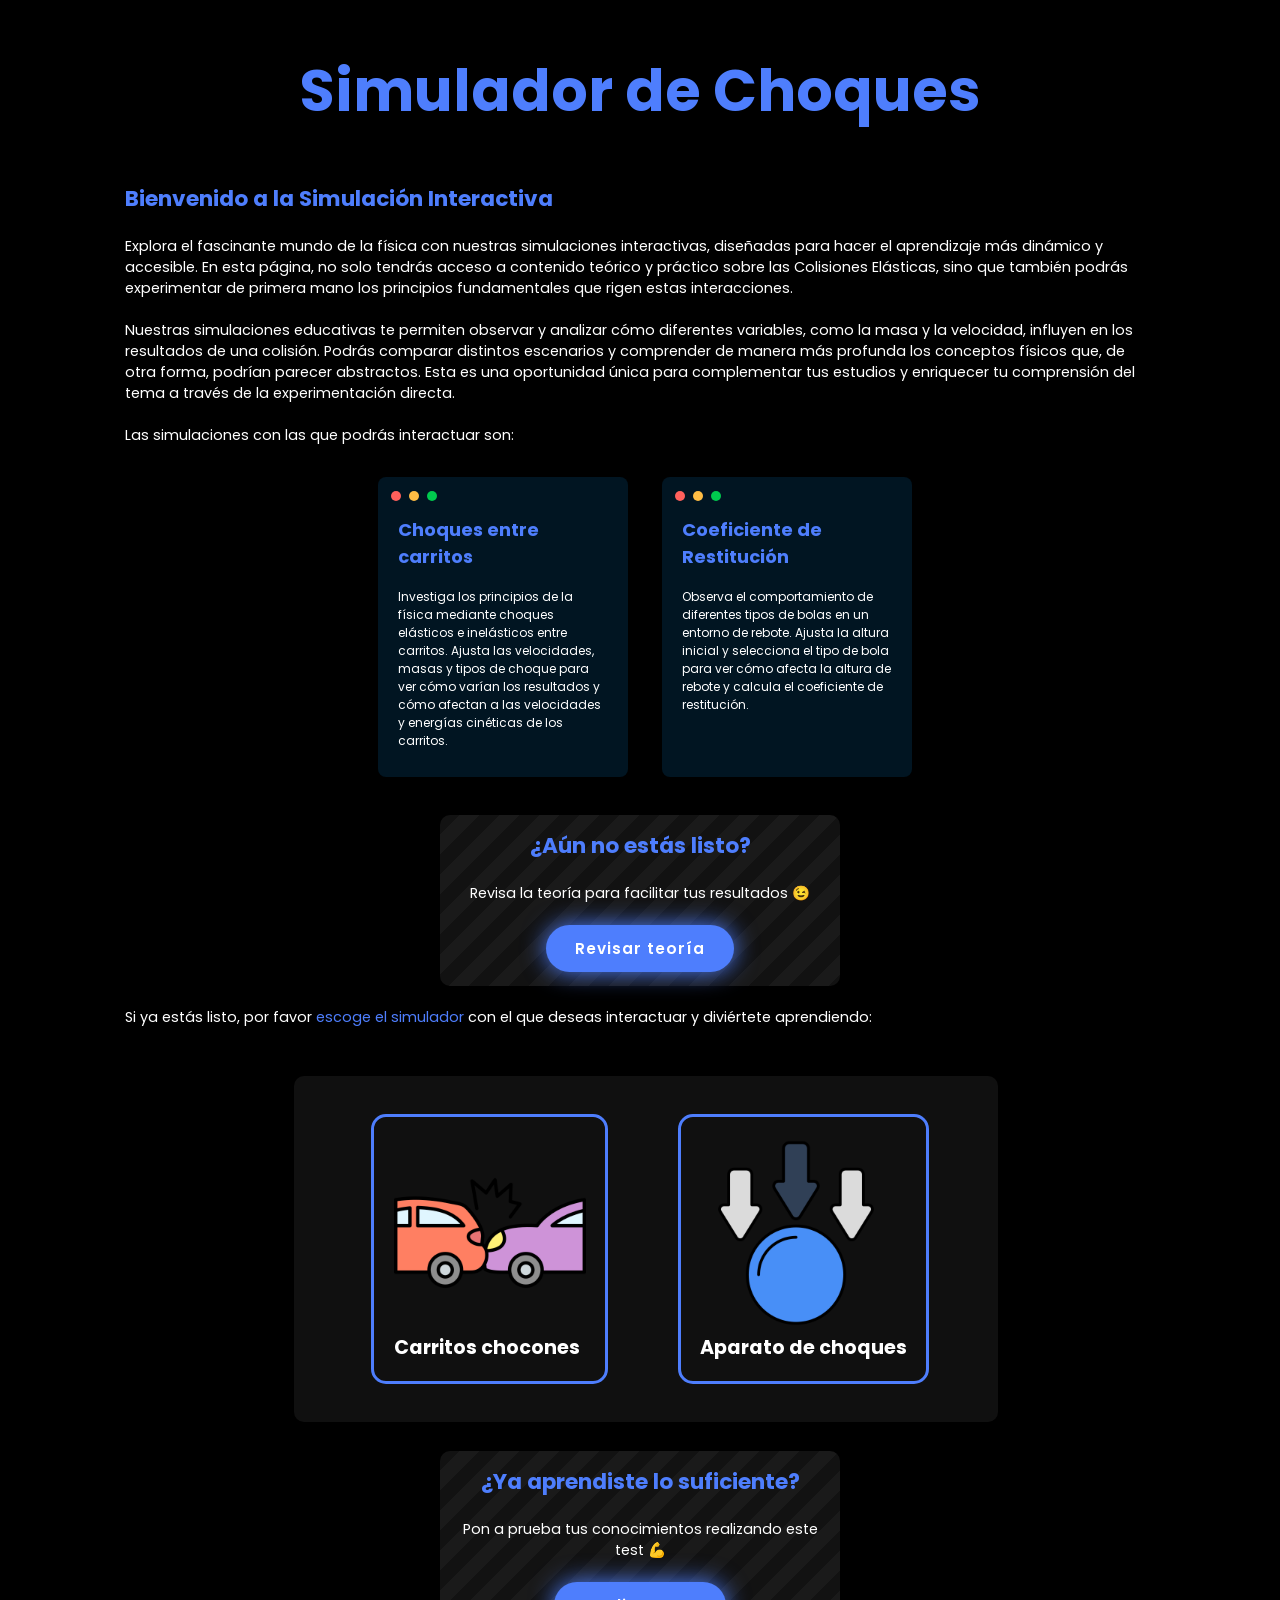
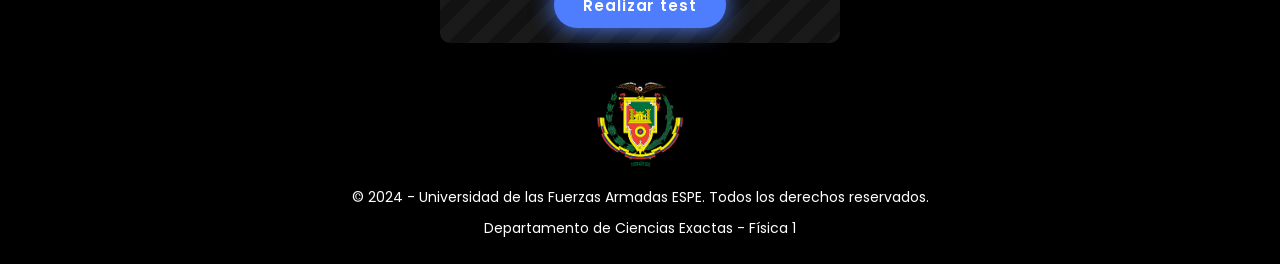
<file: index.html>
<!DOCTYPE html>
<html lang="en">
<head>
    <meta charset="UTF-8">
    <meta name="viewport" content="width=device-width, initial-scale=1.0">
    <meta name="description" content="Simuladores interactivos de física para estudiar colisiones y rebotes. Aprende sobre choques elásticos e inelásticos, coeficiente de restitución y más.">
    <meta name="keywords" content="simuladores de física, colisiones, rebotes, choques elásticos, choques inelásticos, coeficiente de restitución, aprendizaje interactivo">
    <meta name="robots" content="index, follow">
    <meta name="author" content="Universidad de las Fuerzas Armadas ESPE">

    <title>Simulador de choques</title>
    <link rel="stylesheet" type="text/css" href="css/index.css">
    <link rel="icon" href="img/favicon.ico" type="image/x-icon">
</head>
<body>
    <h1 class="heading">Simulador de Choques</h1>
    <div class="contenido-principal">
        <h2>Bienvenido a la Simulación Interactiva</h2>
        <br>
        <p class="contenido-principal-intro">Explora el fascinante mundo de la física con nuestras simulaciones interactivas, diseñadas para hacer el aprendizaje más dinámico y accesible. En esta página, no solo tendrás acceso a contenido teórico y práctico sobre las Colisiones Elásticas, sino que también podrás experimentar de primera mano los principios fundamentales que rigen estas interacciones.</p>
        <br>
        <p>Nuestras simulaciones educativas te permiten observar y analizar cómo diferentes variables, como la masa y la velocidad, influyen en los resultados de una colisión. Podrás comparar distintos escenarios y comprender de manera más profunda los conceptos físicos que, de otra forma, podrían parecer abstractos. Esta es una oportunidad única para complementar tus estudios y enriquecer tu comprensión del tema a través de la experimentación directa.</p>
        <br>
        <p>Las simulaciones con las que podrás interactuar son:</p>
        <br>
        <div class="cartas-intro">
            <div class="card">
                <div class="tools">
                    <div class="circle">
                    <span class="red box"></span>
                    </div>
                    <div class="circle">
                    <span class="yellow box"></span>
                    </div>
                    <div class="circle">
                    <span class="green box"></span>
                    </div>
                </div>
                <div class="card__content">
                    <h2>Choques entre carritos</h2>
                    <br>
                    <p> Investiga los principios de la física mediante choques elásticos e inelásticos entre carritos. Ajusta las velocidades, masas y tipos de choque para ver cómo varían los resultados y cómo afectan a las velocidades y energías cinéticas de los carritos.</p>
                </div>
            </div>
    
            <div class="card">
                <div class="tools">
                    <div class="circle">
                    <span class="red box"></span>
                    </div>
                    <div class="circle">
                    <span class="yellow box"></span>
                    </div>
                    <div class="circle">
                    <span class="green box"></span>
                    </div>
                </div>
                <div class="card__content">
                    <h2>Coeficiente de Restitución</h2>
                    <br>
                    <p>Observa el comportamiento de diferentes tipos de bolas en un entorno de rebote. Ajusta la altura inicial y selecciona el tipo de bola para ver cómo afecta la altura de rebote y calcula el coeficiente de restitución.</p>
                </div>
            </div>
        </div>
        <br>
        <div class="contenido_teoria">
            <h2>¿Aún no estás listo?</h2>
            <br>
            <p>Revisa la teoría para facilitar tus resultados 😉</p>
            <br>
            <a class="btn" href="colisiones/teoria.html">Revisar teoría</a>
        </div>
        <br>
        <p>Si ya estás listo, por favor <span style="color: var(--main-color);">escoge el simulador</span> con el que deseas interactuar y diviértete aprendiendo:</p>
    </div>

    <div class="opciones">
        <div class="opcion2">
            <div class="img2" onclick="window.location.href='choques/elastico-inelastico.html'">
                <img src="img/opcion2.png" alt="Choques elásticos e inelásticos">
                <h3>Carritos chocones</h3>
            </div>
        </div>
        <div class="opcion1">
            <div class="img1" onclick="window.location.href='choques/aparato-choques.html'">
                <img src="img/opcion1.png" alt="Choque elástico - Bola de acero">
                <h3>Aparato de choques</h3>
            </div>
        </div>
    </div>

    <div class="contenido_teoria">
        <h2 style="color: var(--main-color)">¿Ya aprendiste lo suficiente?</h2>
        <br>
        <p>Pon a prueba tus conocimientos realizando este test 💪</p>
        <br>
        <a class="btn" href="colisiones/test.html">Realizar test</a>
    </div>

    <footer>
        <div class="footer-content">
            <img src="img/espe.png" alt="Universidad de las Fuerzas Armadas ESPE" class="footer-logo">
            <p>&copy; 2024 - Universidad de las Fuerzas Armadas ESPE. Todos los derechos reservados.</p>
            <p>Departamento de Ciencias Exactas - Física 1</p>
        </div>
    </footer>
</body>
</html>
</file>
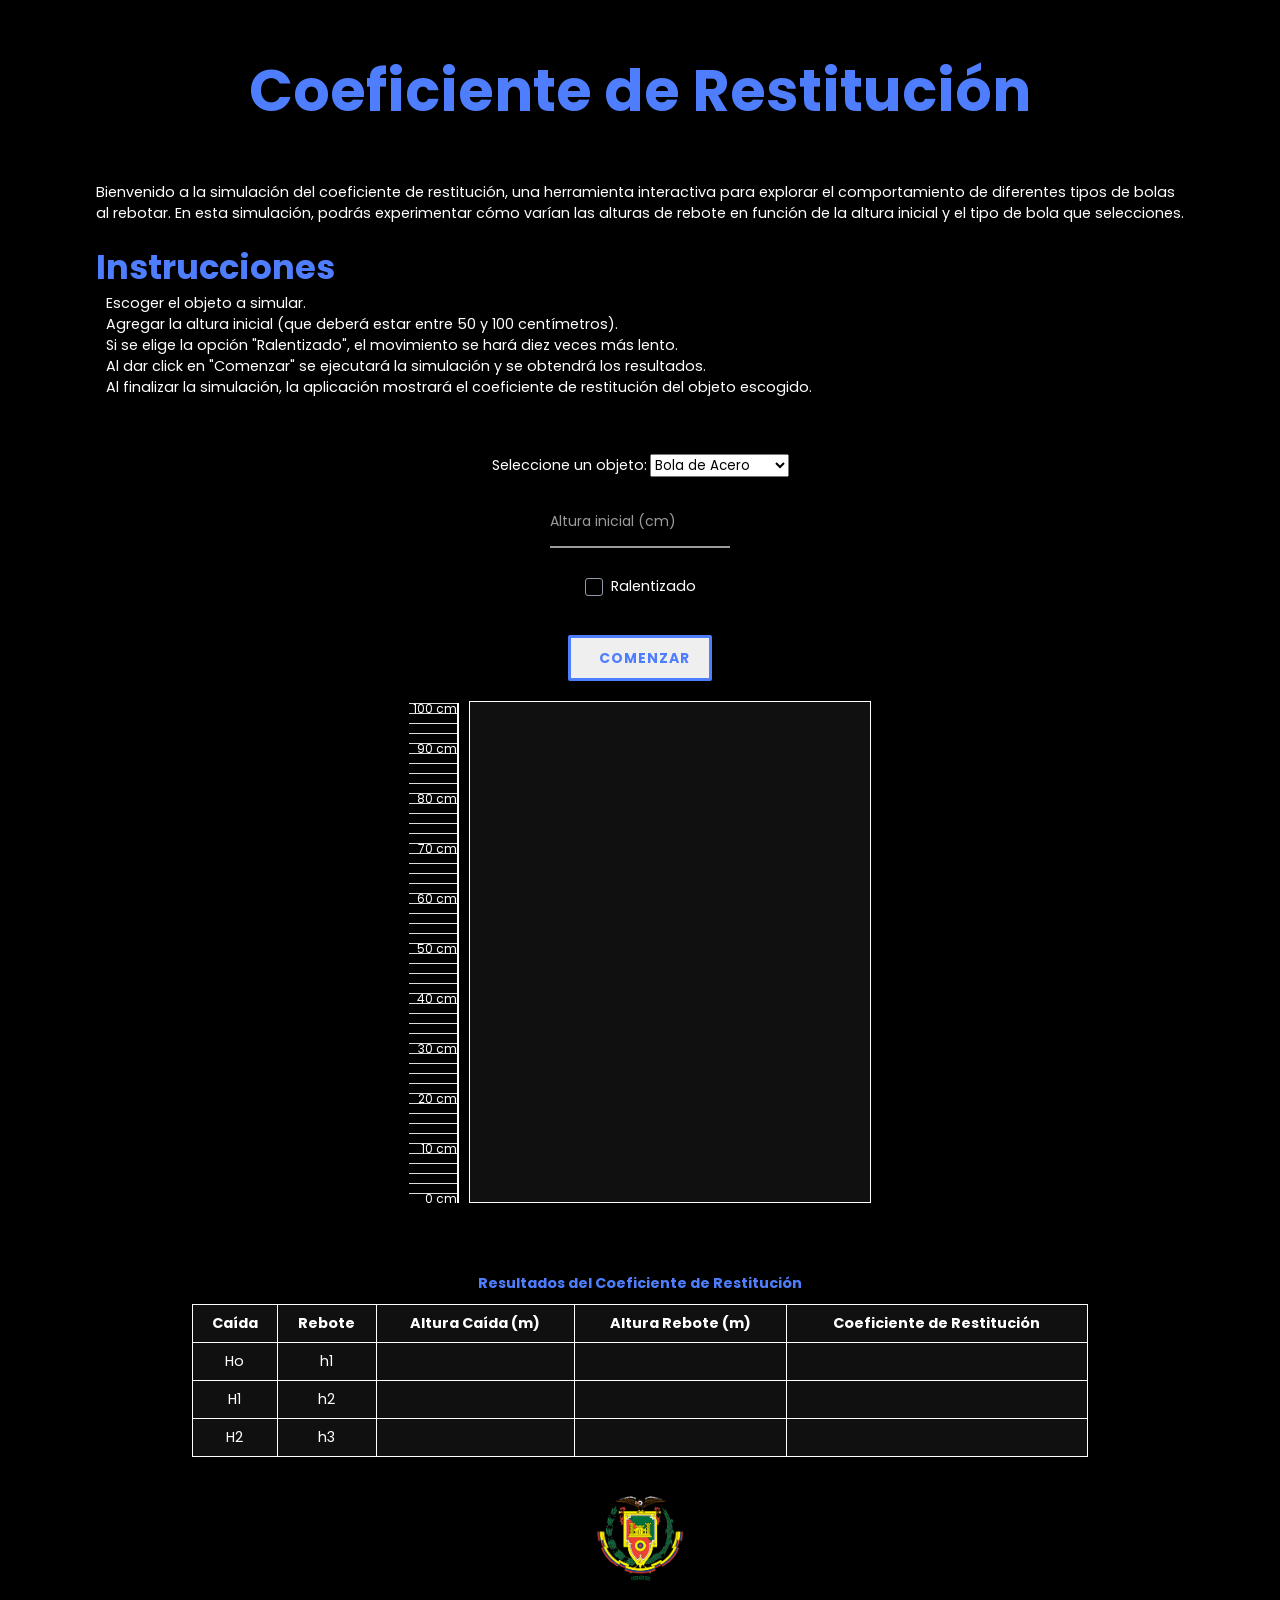
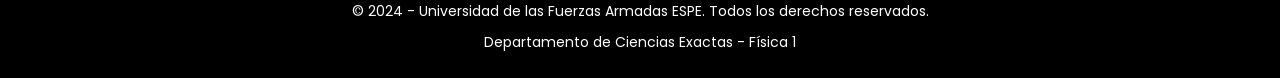
<file: choques/aparato-choques.html>
<!DOCTYPE html>
<html lang="en">
<head>
    <meta charset="UTF-8">
    <meta name="viewport" content="width=device-width, initial-scale=1.0">
    <title>Simulación de Rebote</title>
    <link rel="stylesheet" href="../css/aparato-choques.css">
    <link rel="stylesheet" href="../css/index.css">
    <link rel="icon" href="../img/opcion1.ico" type="image/x-icon">
</head>
<body>
    <div class="div2">
        <h4 class="heading">Coeficiente de Restitución</h4>
        <section class="principal-content">
            <div class="introduccion">
                <p>Bienvenido a la simulación del coeficiente de restitución, una herramienta interactiva para explorar el comportamiento de diferentes tipos de bolas al rebotar. En esta simulación, podrás experimentar cómo varían las alturas de rebote en función de la altura inicial y el tipo de bola que selecciones.</p>
            </div>
            <div class="instrucciones">
                <h3 class="sub-heading">Instrucciones</h3>
                <p><i class="fa-solid fa-circle-right"></i> Escoger el objeto a simular.</p>
                <p><i class="fa-solid fa-circle-right"></i> Agregar la altura inicial (que deberá estar entre 50 y 100 centímetros).</p>
                <p><i class="fa-solid fa-circle-right"></i> Si se elige la opción "Ralentizado", el movimiento se hará diez veces más lento.</p>
                <p><i class="fa-solid fa-circle-right"></i> Al dar click en "Comenzar" se ejecutará la simulación y se obtendrá los resultados.</p>
                <p><i class="fa-solid fa-circle-right"></i> Al finalizar la simulación, la aplicación mostrará el coeficiente de restitución del objeto escogido.</p>
            </div>
        </section>

        <br><br><br><br>
        <form id="inputForm">
            <label for="material" style="font-size: 1.5rem;">Seleccione un objeto:</label>
            <select id="material">
                <option value="steel">Bola de Acero</option>
                <option value="tennis">Pelota de Tenis</option>
                <option value="rubber">Bola de Goma</option>
                <option value="golf">Pelota de Golf</option>
                <option value="espuma">Pelota antiestrés</option>
            </select>
            <br><br>

            <div class="form__group field">
                <input type="number" id="height" class="form__field" placeholder="Altura inicial (cm)" min="50" max="100" required>
                <label for="height" class="form__label">Altura inicial (cm)</label>
            </div>
            <br><br>

            <div class="checkbox-wrapper-46">
                <input type="checkbox" id="cbx-46" class="inp-cbx" />
                <label for="cbx-46" class="cbx"
                  ><span>
                    <svg viewBox="0 0 12 10" height="10px" width="12px">
                      <polyline points="1.5 6 4.5 9 10.5 1"></polyline></svg></span
                  ><span style="font-size: 1.5rem;">Ralentizado</span>
                </label>
            </div>

            <br><br>
            <div class="botones">
                <div class="buttons">
                    <button type="button" onclick="startSimulation()">Comenzar</button>
                </div>
            </div>
        </form>
    </div>

    <br><br><br><br>
    <div class="container">
        <div class="ruler">
            <div class="mark">100 cm</div>
            <div class="mark">90 cm</div>
            <div class="mark">80 cm</div>
            <div class="mark">70 cm</div>
            <div class="mark">60 cm</div>
            <div class="mark">50 cm</div>
            <div class="mark">40 cm</div>
            <div class="mark">30 cm</div>
            <div class="mark">20 cm</div>
            <div class="mark">10 cm</div>
            <div class="mark">0 cm</div>
        </div>
        <canvas id="canvas" width="400" height="500"></canvas>
    </div>

    <br><br><br><br><br>
    <h2 style="color: var(--main-color);">Resultados del Coeficiente de Restitución</h2>
    <table>
        <thead>
            <tr>
                <th>Caída</th>
                <th>Rebote</th>
                <th>Altura Caída (m)</th>
                <th>Altura Rebote (m)</th>
                <th>Coeficiente de Restitución</th>
            </tr>
        </thead>
        <tbody id="resultsTable">
            <tr>
                <td>Ho</td>
                <td>h1</td>
                <td id="Ho"></td>
                <td id="h1"></td>
                <td id="e1"></td>
            </tr>
            <tr>
                <td>H1</td>
                <td>h2</td>
                <td id="H1"></td>
                <td id="h2"></td>
                <td id="e2"></td>
            </tr>
            <tr>
                <td>H2</td>
                <td>h3</td>
                <td id="H2"></td>
                <td id="h3"></td>
                <td id="e3"></td>
            </tr>
        </tbody>
    </table>

    <footer>
        <div class="footer-content">
            <img src="../img/espe.png" alt="Universidad de las Fuerzas Armadas ESPE" class="footer-logo">
            <p>&copy; 2024 - Universidad de las Fuerzas Armadas ESPE. Todos los derechos reservados.</p>
            <p>Departamento de Ciencias Exactas - Física 1</p>
        </div>
    </footer>

    <script src="../js/fo.js"></script>
    <script src="../js/aparato-choques.js"></script>
</body>
</html>
</file>
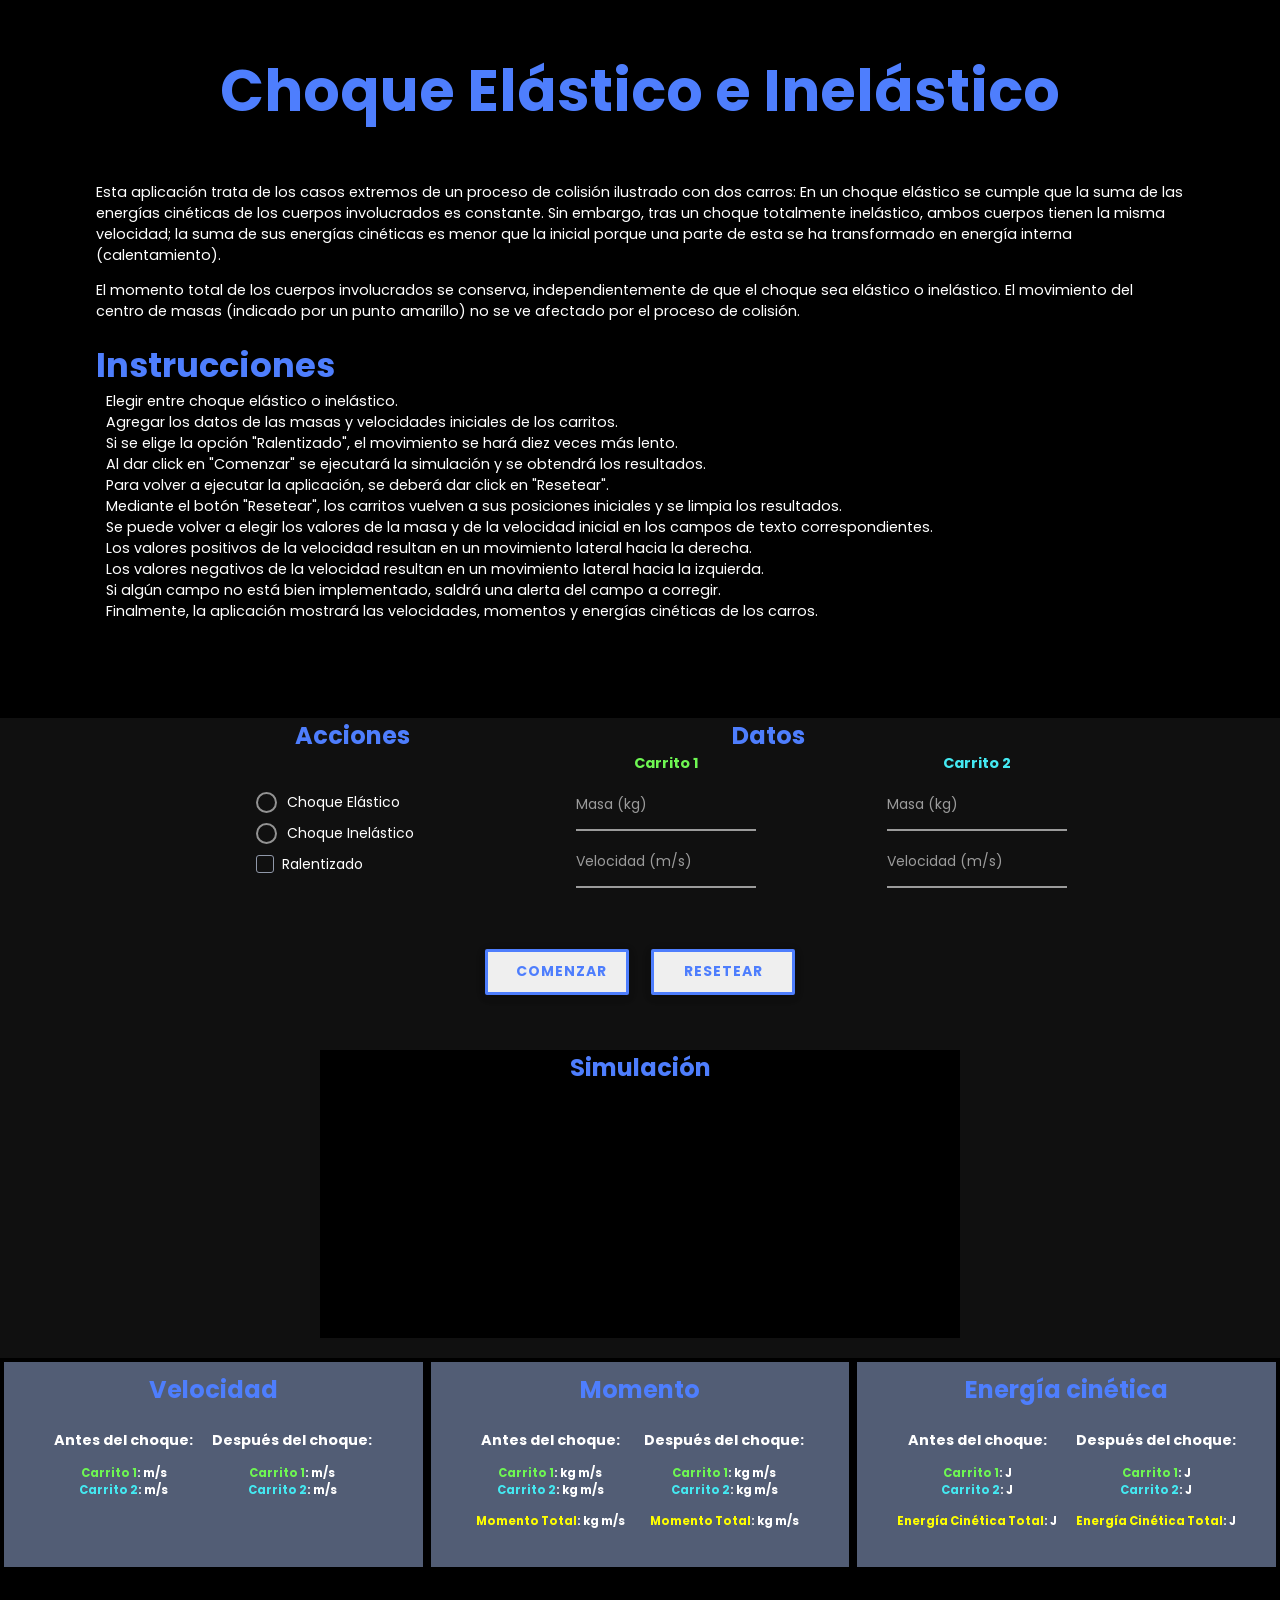
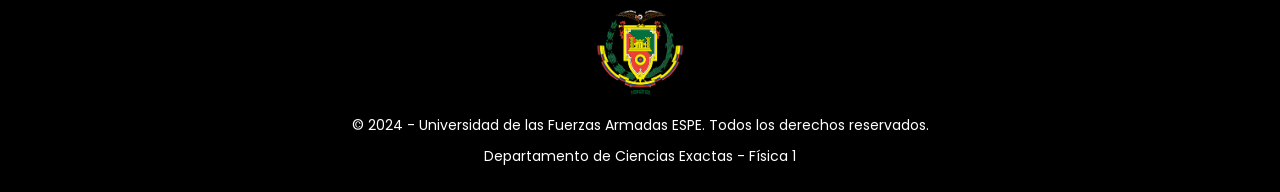
<file: choques/elastico-inelastico.html>
<!DOCTYPE html>
<html lang="en">
<head>
    <meta charset="UTF-8">
    <meta name="viewport" content="width=device-width, initial-scale=1.0">
    <title>Choque Elástico e Inelástico</title>
    <link rel="icon" href="../img/opcion2.ico" type="image/x-icon">
    <link rel="stylesheet" type="text/css" href="../css/index.css">
	<link rel="stylesheet" type="text/css" href="../css/elastico-inelastico.css">
</head>
<body>

    <header>
        <h1 class="heading">Choque Elástico e Inelástico</h1>
    </header>

    <section class="principal-content">
        <div class="introduccion">
            <p>Esta aplicación trata de los casos extremos de un proceso de colisión ilustrado con dos carros: En un choque elástico se cumple que la suma de las energías cinéticas de los cuerpos involucrados es constante. Sin embargo, tras un choque totalmente inelástico, ambos cuerpos tienen la misma velocidad; la suma de sus energías cinéticas es menor que la inicial porque una parte de esta se ha transformado en energía interna (calentamiento).</p>
            <br>
            <p>El momento total de los cuerpos involucrados se conserva, independientemente de que el choque sea elástico o inelástico. El movimiento del centro de masas (indicado por un punto amarillo) no se ve afectado por el proceso de colisión.</p>
        </div>
        <div class="instrucciones">
            <h3 class="sub-heading">Instrucciones</h3>
            <p><i class="fa-solid fa-circle-right"></i> Elegir entre choque elástico o inelástico.</p>
            <p><i class="fa-solid fa-circle-right"></i> Agregar los datos de las masas y velocidades iniciales de los carritos.</p>
            <p><i class="fa-solid fa-circle-right"></i> Si se elige la opción "Ralentizado", el movimiento se hará diez veces más lento.</p>
            <p><i class="fa-solid fa-circle-right"></i> Al dar click en "Comenzar" se ejecutará la simulación y se obtendrá los resultados.</p>
            <p><i class="fa-solid fa-circle-right"></i> Para volver a ejecutar la aplicación, se deberá dar click en "Resetear".</p>
            <p><i class="fa-solid fa-circle-right"></i> Mediante el botón "Resetear", los carritos vuelven a sus posiciones iniciales y se limpia los resultados.</p>
            <p><i class="fa-solid fa-circle-right"></i> Se puede volver a elegir los valores de la masa y de la velocidad inicial en los campos de texto correspondientes.</p>
            <p><i class="fa-solid fa-circle-right"></i> Los valores positivos de la velocidad resultan en un movimiento lateral hacia la derecha.</p>
            <p><i class="fa-solid fa-circle-right"></i> Los valores negativos de la velocidad resultan en un movimiento lateral hacia la izquierda.</p>
            <p><i class="fa-solid fa-circle-right"></i> Si algún campo no está bien implementado, saldrá una alerta del campo a corregir.</p>
            <p><i class="fa-solid fa-circle-right"></i> Finalmente, la aplicación mostrará las velocidades, momentos y energías cinéticas de los carros.</p>
        </div>
    </section>

    <section class="second-content">
        <div class="simulador">
            <div class="div1">
                <div class="acciones">
                    <h4 class="subtitulos">Acciones</h4>
                    <div class="container">
                        <label><input name="tipoChoque" type="radio" required/> Choque Elástico</label>
                        <label><input name="tipoChoque" type="radio" required/> Choque Inelástico</label>
                    </div>
                    <div class="checkbox-wrapper-46">
                        <input type="checkbox" id="cbx-46" class="inp-cbx" />
                        <label for="cbx-46" class="cbx"
                          ><span>
                            <svg viewBox="0 0 12 10" height="10px" width="12px">
                              <polyline points="1.5 6 4.5 9 10.5 1"></polyline></svg></span
                          ><span>Ralentizado</span>
                        </label>
                    </div>
                </div>
                <div class="datos">
                    <h4 class="subtitulos">Datos</h4>
                    <div class="carrito-1">
                        <h4 class="subtitulos-2"><span class="color-carrito-1">Carrito 1</span></h4>
                        <div class="form__group field">
                            <input type="number" id="masa1" class="form__field" placeholder="Masa" required step="0.1" max="20">
                            <label for="masa" class="form__label">Masa (kg)</label>
                        </div>
                        <div class="form__group field">
                            <input type="number" id="velocidad1" class="form__field" placeholder="Velocidad" required step="0.1" max="5">
                            <label for="velocidad" class="form__label">Velocidad (m/s)</label>
                        </div>
                    </div>

                    <div class="carrito-2">
                        <h4 class="subtitulos-2"><span class="color-carrito-2">Carrito 2</span></h4>
                        <div class="form__group field">
                            <input type="number" id="masa2" class="form__field" placeholder="Masa" required step="0.1" max="20">
                            <label for="masa" class="form__label">Masa (kg)</label>
                        </div>
                        <div class="form__group field">
                            <input type="number" id="velocidad2" class="form__field" placeholder="Velocidad" required step="0.1" max="5">
                            <label for="velocidad" class="form__label">Velocidad (m/s)</label>
                        </div>
                    </div>
                </div>
                <div class="botones">
                    <div class="buttons">
                        <button id="comenzarBtn"> Comenzar</button>
                        <button id="resetearBtn"> Resetear</button>
                    </div>
                </div>

            </div>
            <div class="div2">
                <h4 class="subtitulos">Simulación</h4>
                <canvas id="simulador" width="750" height="400"></canvas>
            </div>
            <div class="div3">
                <h4 class="subtitulos">Velocidad</h4>
                <br>
                <div class="resultados">
                    <div class="resultado-velocidad">
                        <h4 class="subtitulos-2">Antes del choque:</h4>
                        <br>
                        <h5 class="subtitulos-3"><span class="color-carrito-1">Carrito 1</span>: <span id="velocidad-inicial-carrito1"></span> m/s</h5>
                        <h5 class="subtitulos-3"><span class="color-carrito-2">Carrito 2</span>: <span id="velocidad-inicial-carrito2"></span> m/s</h5>
                    </div>
                    <div class="resultado-velocidad">
                        <h4 class="subtitulos-2">Después del choque:</h4>
                        <br>
                        <h5 class="subtitulos-3"><span class="color-carrito-1">Carrito 1</span>: <span id="velocidad-final-carrito1"></span> m/s</h5>
                        <h5 class="subtitulos-3"><span class="color-carrito-2">Carrito 2</span>: <span id="velocidad-final-carrito2"></span> m/s</h5>
                    </div>
                </div>
            </div>
            <div class="div4">
                <h4 class="subtitulos">Momento</h4>
                <br>
                <div class="resultados">
                    <div class="resultado-momento">
                        <h4 class="subtitulos-2">Antes del choque:</h4>
                        <br>
                        <h5 class="subtitulos-3"><span class="color-carrito-1">Carrito 1</span>: <span id="momento-antes-del-choque-carrito1"></span> kg m/s</h5>
                        <h5 class="subtitulos-3"><span class="color-carrito-2">Carrito 2</span>: <span id="momento-antes-del-choque-carrito2"></span> kg m/s</h5>
                        <br>
                        <h5 class="subtitulos-3"><span class="color-totales">Momento Total</span>: <span id="momento-antes-del-choque-total"></span> kg m/s</h5>
                    </div>
                    <div class="resultado-momento">
                        <h4 class="subtitulos-2">Después del choque:</h4>
                        <br>
                        <h5 class="subtitulos-3"><span class="color-carrito-1">Carrito 1</span>: <span id="momento-despues-del-choque-carrito1"></span> kg m/s</h5>
                        <h5 class="subtitulos-3"><span class="color-carrito-2">Carrito 2</span>: <span id="momento-despues-del-choque-carrito2"></span> kg m/s</h5>
                        <br>
                        <h5 class="subtitulos-3"><span class="color-totales">Momento Total</span>: <span id="momento-despues-del-choque-total"></span> kg m/s</h5>
                    </div>
                </div>
            </div>
            <div class="div5">
                <h4 class="subtitulos">Energía cinética</h4>
                <br>
                <div class="resultados">
                    <div class="resultado-energia">
                        <h4 class="subtitulos-2">Antes del choque:</h4>
                        <br>
                        <h5 class="subtitulos-3"><span class="color-carrito-1">Carrito 1</span>: <span id="energia-antes-del-choque-carrito1"></span> J</h5>
                        <h5 class="subtitulos-3"><span class="color-carrito-2">Carrito 2</span>: <span id="energia-antes-del-choque-carrito2"></span> J</h5>
                        <br>
                        <h5 class="subtitulos-3"><span class="color-totales">Energía Cinética Total</span>: <span id="energia-antes-del-choque-total"></span> J</h5>
                    </div>
                    <div class="resultado-energia">
                        <h4 class="subtitulos-2">Después del choque:</h4>
                        <br>
                        <h5 class="subtitulos-3"><span class="color-carrito-1">Carrito 1</span>: <span id="energia-despues-del-choque-carrito1"></span> J</h5>
                        <h5 class="subtitulos-3"><span class="color-carrito-2">Carrito 2</span>: <span id="energia-despues-del-choque-carrito2"></span> J</h5>
                        <br>
                        <h5 class="subtitulos-3"><span class="color-totales">Energía Cinética Total</span>: <span id="energia-despues-del-choque-total"></span> J</h5>
                    </div>
                </div>
            </div>
        </div>
    </section>
    
    <footer>
        <div class="footer-content">
            <img src="../img/espe.png" alt="Universidad de las Fuerzas Armadas ESPE" class="footer-logo">
            <p>&copy; 2024 - Universidad de las Fuerzas Armadas ESPE. Todos los derechos reservados.</p>
            <p>Departamento de Ciencias Exactas - Física 1</p>
        </div>
    </footer>
    

    <script src="../js/fo.js"></script>
    <script src="../js/elastico-inelastico.js"></script>
</body>
</html>
</file>
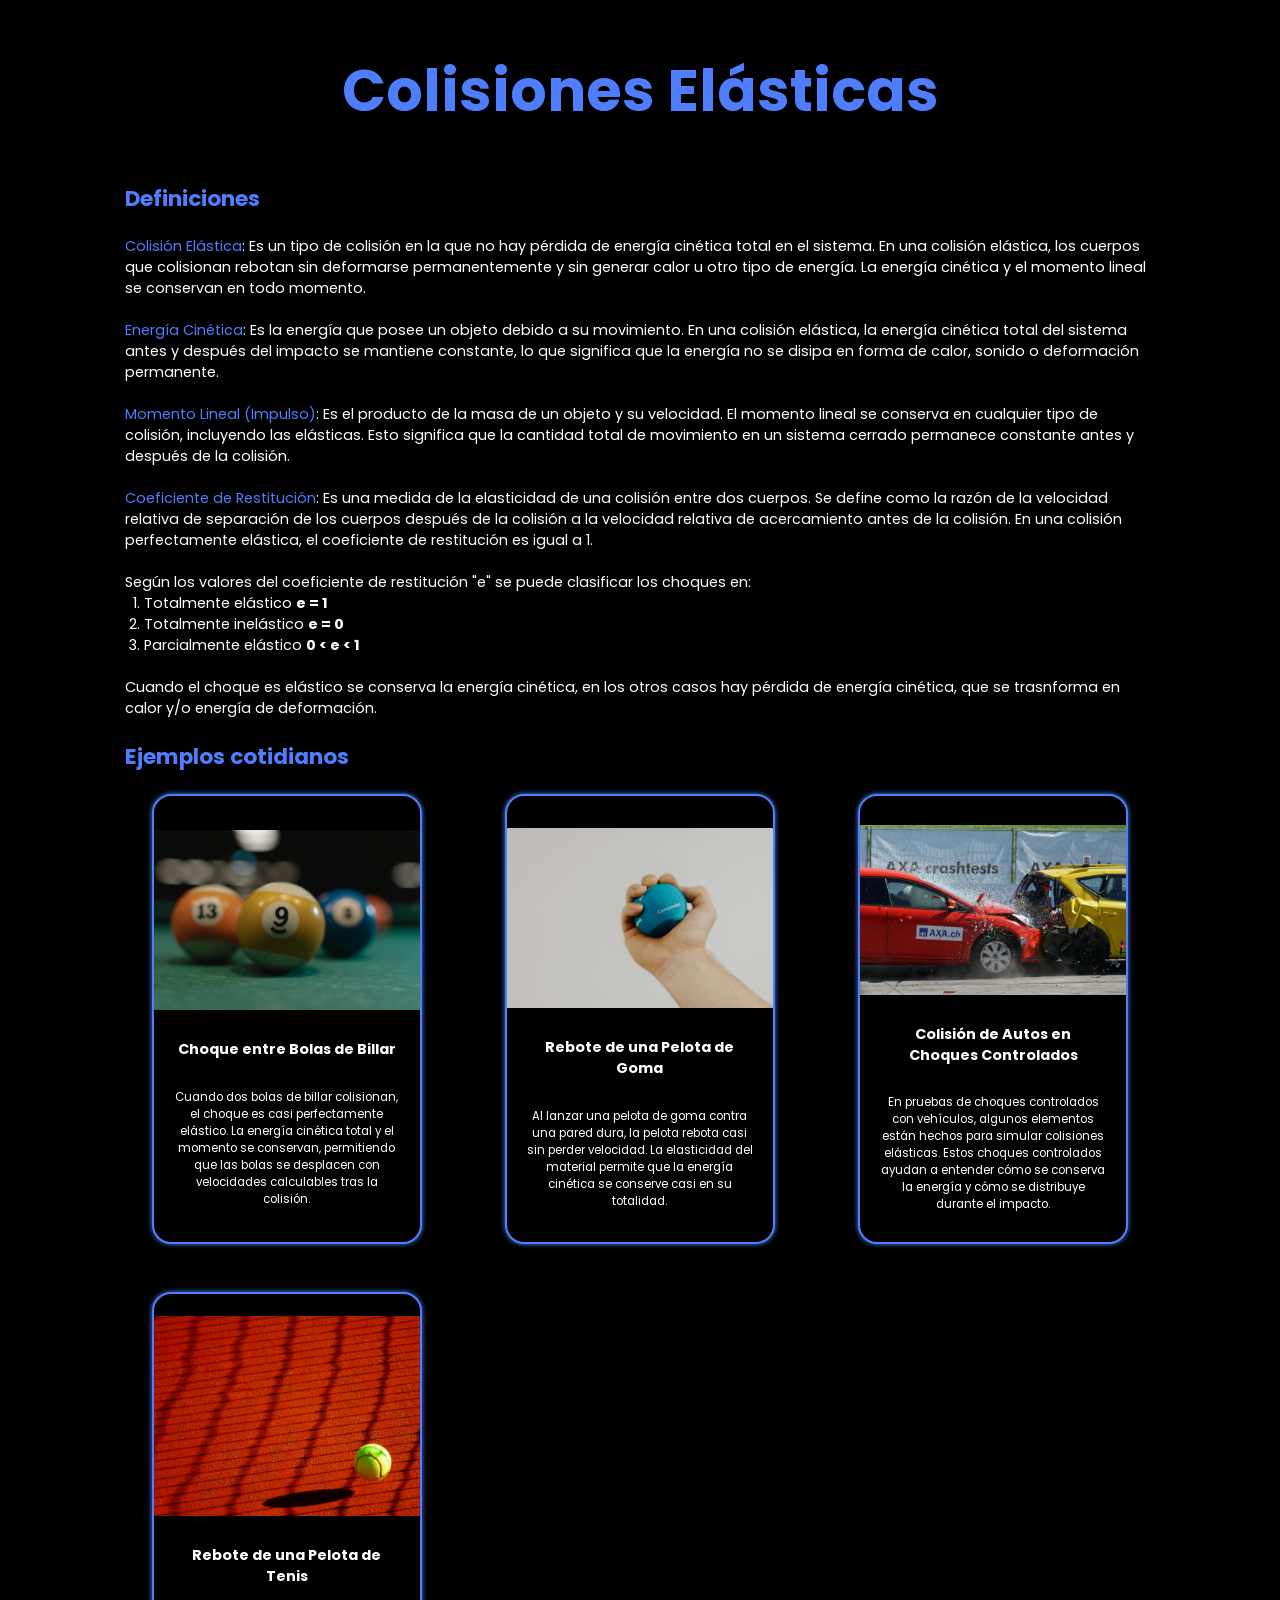
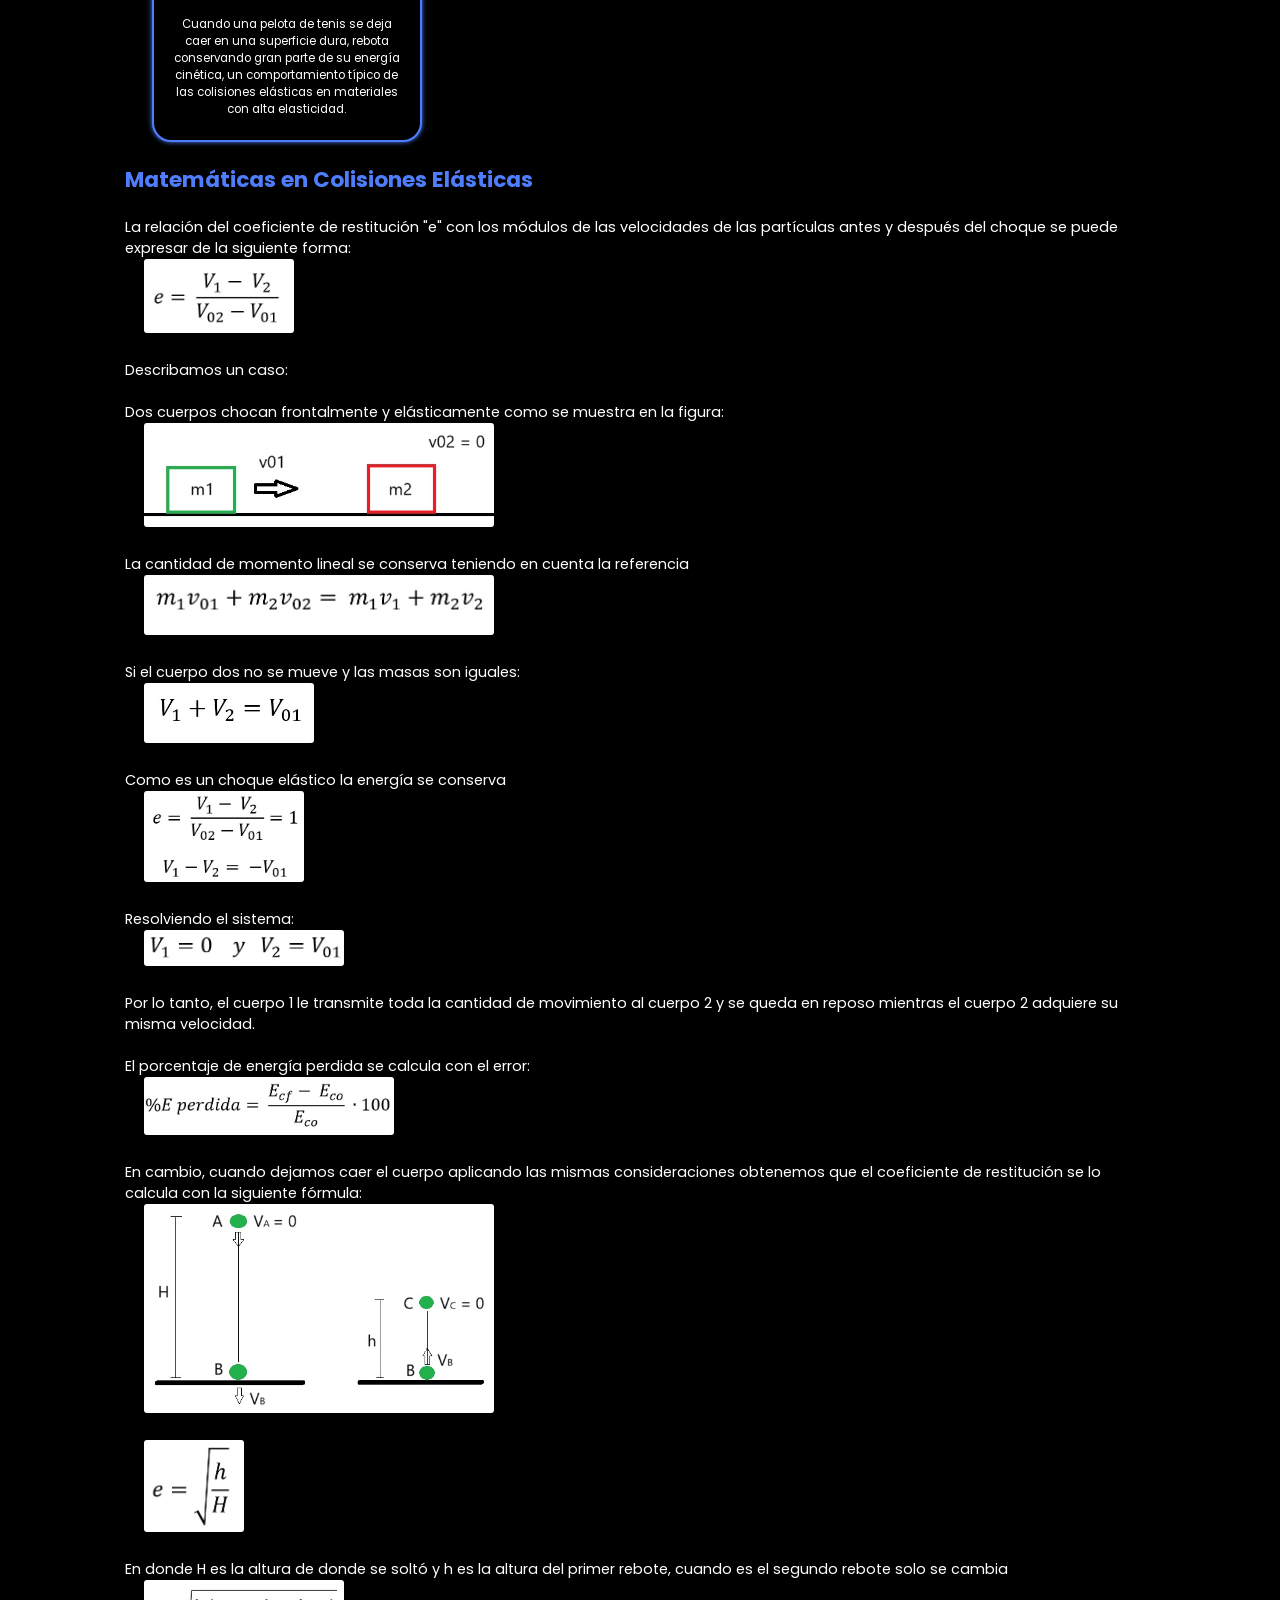
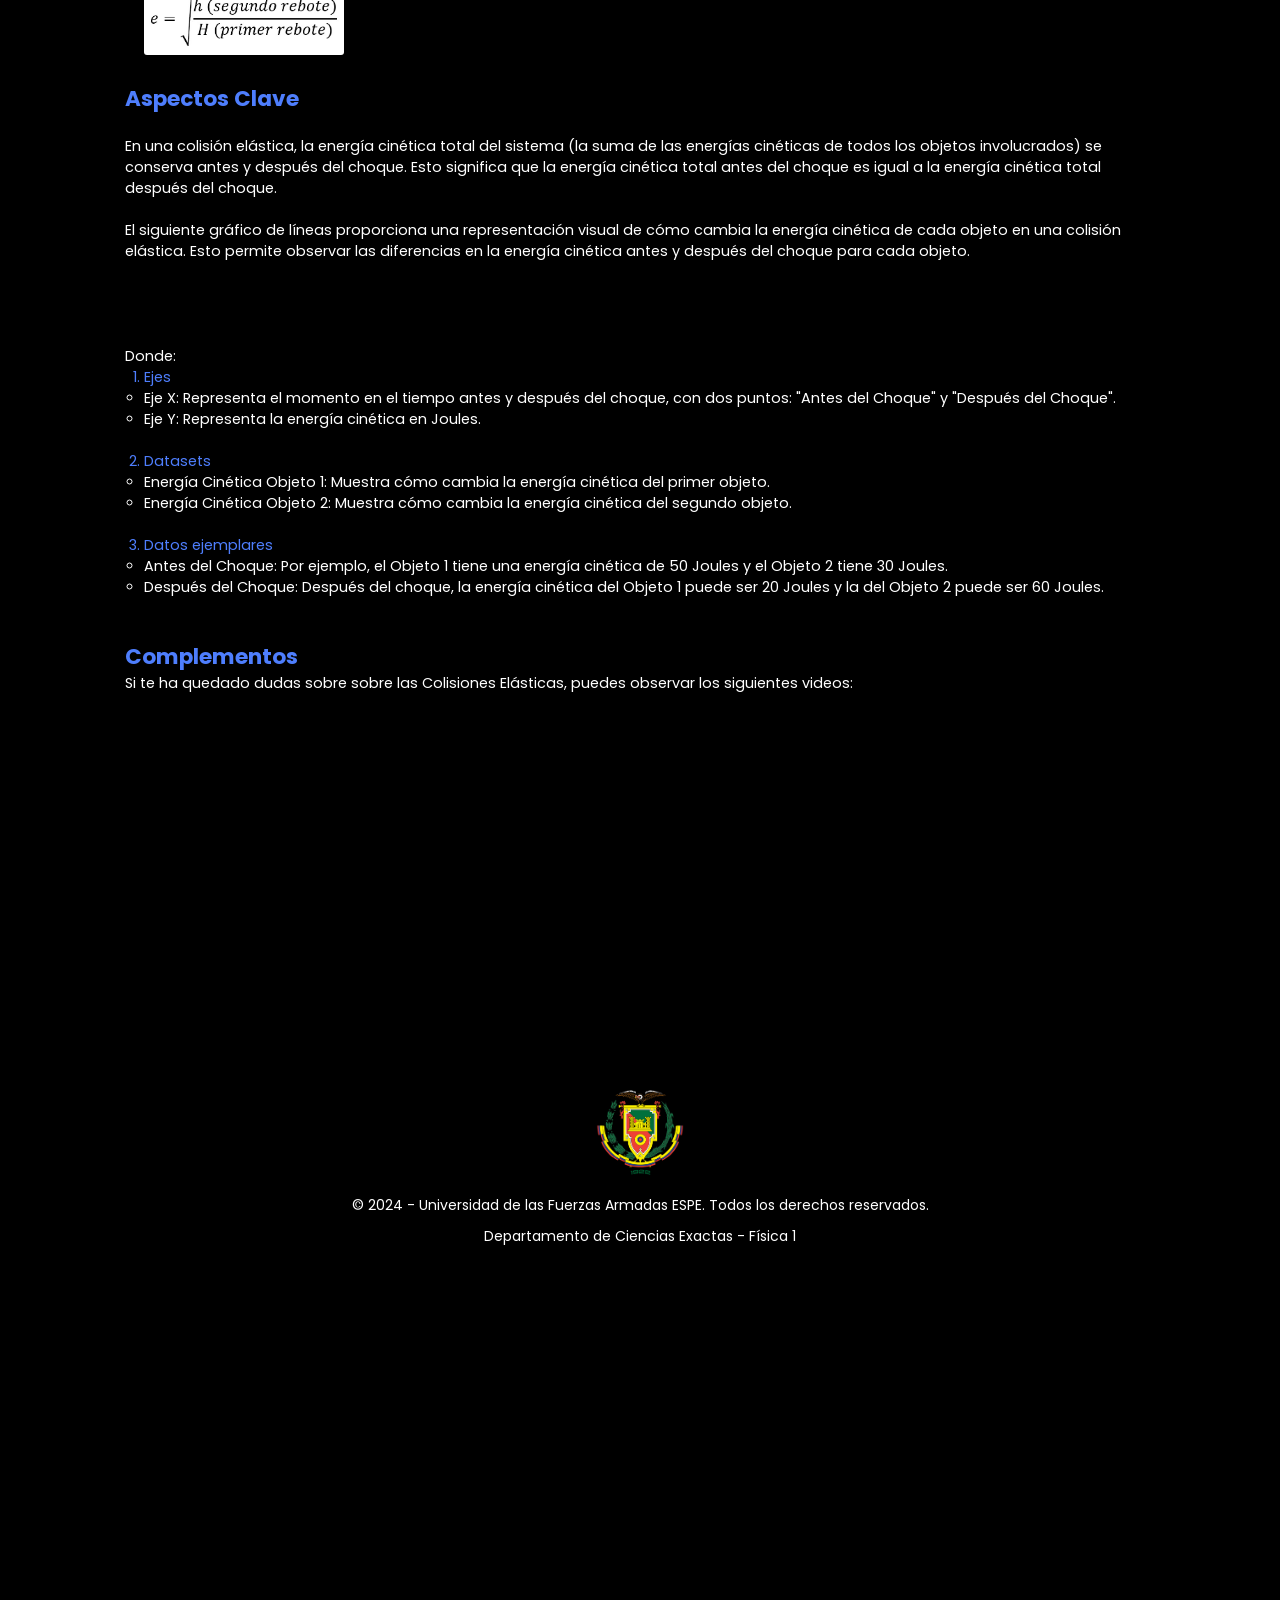
<file: colisiones/teoria.html>
<!DOCTYPE html>
<html lang="en">
<head>
    <meta charset="UTF-8">
    <meta name="viewport" content="width=device-width, initial-scale=1.0">
    <title>Teoría - Colisiones elásticas</title>
    <link rel="stylesheet" type="text/css" href="../css/index.css">
    <link rel="stylesheet" type="text/css" href="../css/teoria.css">
    <link rel="icon" href="../img/favicon.ico" type="image/x-icon">
</head>
<body>
    <!-- Descripciones -->
    <h1 class="heading">Colisiones Elásticas</h1>
    <div class="contenido-principal">
        <h2><i class="fa-solid fa-star"></i> Definiciones</h2>
        <br>
        <p><span class="color-azul"><i class="fa-solid fa-check"></i> Colisión Elástica</span>: Es un tipo de colisión en la que no hay pérdida de energía cinética total en el sistema. En una colisión elástica, los cuerpos que colisionan rebotan sin deformarse permanentemente y sin generar calor u otro tipo de energía. La energía cinética y el momento lineal se conservan en todo momento.</p>
        <br>
        <p><span class="color-azul"><i class="fa-solid fa-check"></i> Energía Cinética</span>: Es la energía que posee un objeto debido a su movimiento. En una colisión elástica, la energía cinética total del sistema antes y después del impacto se mantiene constante, lo que significa que la energía no se disipa en forma de calor, sonido o deformación permanente.</p>
        <br>
        <p><span class="color-azul"><i class="fa-solid fa-check"></i> Momento Lineal (Impulso)</span>: Es el producto de la masa de un objeto y su velocidad. El momento lineal se conserva en cualquier tipo de colisión, incluyendo las elásticas. Esto significa que la cantidad total de movimiento en un sistema cerrado permanece constante antes y después de la colisión.</p>
        <br>
        <p><span class="color-azul"><i class="fa-solid fa-check"></i> Coeficiente de Restitución</span>: Es una medida de la elasticidad de una colisión entre dos cuerpos. Se define como la razón de la velocidad relativa de separación de los cuerpos después de la colisión a la velocidad relativa de acercamiento antes de la colisión. En una colisión perfectamente elástica, el coeficiente de restitución es igual a 1.</p>
        <br>
        <p>Según los valores del coeficiente de restitución "e" se puede clasificar los choques en:</p>
        <ol class="lista-coeficientes">
            <li>Totalmente elástico <strong>e = 1</strong></li>
            <li>Totalmente inelástico <strong>e = 0</strong></li>
            <li>Parcialmente elástico <strong>0 &lt; e &lt; 1</strong></li>
        </ol>

        <br>
        <p>Cuando el choque es elástico se conserva la energía cinética, en los otros casos hay pérdida de energía cinética, que se trasnforma en calor y/o energía de deformación.</p>
    
        <br>
        <!-- Ejemplos de la vida cotidiana -->
        <h2><i class="fa-solid fa-star"></i> Ejemplos cotidianos</h2>
        <br>
        <section class="projects" id="projects">
            <div class="projects-box">
                <div class="projects-card">
                    <img src="../img/ejemplo1.jpg" alt="proyecto web">
                    <h3>Choque entre Bolas de Billar</h3>
                    <p>Cuando dos bolas de billar colisionan, el choque es casi perfectamente elástico. La energía cinética total y el momento se conservan, permitiendo que las bolas se desplacen con velocidades calculables tras la colisión.</p>
                </div>
                <div class="projects-card">
                    <img src="../img/ejemplo2.jpg" alt="proyecto web">
                    <h3>Rebote de una Pelota de Goma</h3>
                    <p>Al lanzar una pelota de goma contra una pared dura, la pelota rebota casi sin perder velocidad. La elasticidad del material permite que la energía cinética se conserve casi en su totalidad.</p>
                </div>
                <div class="projects-card">
                    <img src="../img/ejemplo3.jpg" alt="proyecto web">
                    <h3>Colisión de Autos en Choques Controlados</h3>
                    <p>En pruebas de choques controlados con vehículos, algunos elementos están hechos para simular colisiones elásticas. Estos choques controlados ayudan a entender cómo se conserva la energía y cómo se distribuye durante el impacto.</p>
                </div>
                <div class="projects-card">
                    <img src="../img/ejemplo4.jpg" alt="proyecto web">
                    <h3>Rebote de una Pelota de Tenis</h3>
                    <p>Cuando una pelota de tenis se deja caer en una superficie dura, rebota conservando gran parte de su energía cinética, un comportamiento típico de las colisiones elásticas en materiales con alta elasticidad.</p>
                </div>
            </div>
        </section>

        <br>
        <!-- Matemáticas -->
        <h2><i class="fa-solid fa-star"></i> Matemáticas en Colisiones Elásticas</h2>
        <br>
        <p>La relación del coeficiente de restitución "e" con los módulos de las velocidades de las partículas antes y después del choque se puede expresar de la siguiente forma:</p>
        <img src="../img/formula1.jpeg" alt="Relación del coeficiente de restitución" class="imagenes for1">
        <br><br>
        <p>Describamos un caso:</p>
        <br>
        <p>Dos cuerpos chocan frontalmente y elásticamente como se muestra en la figura:</p>
        <img src="../img/ejemplificacion1.jpg" alt="Cuerpos chocando" class="imagenes for2">
        <br><br>
        <p>La cantidad de momento lineal se conserva teniendo en cuenta la referencia</p>
        <img src="../img/formula3.jpeg" alt="Cantidad de momento lineal" class="imagenes for3">
        <br><br>
        <p>Si el cuerpo dos no se mueve y las masas son iguales:</p>
        <img src="../img/formula4.jpeg" alt="Cantidad de momento lineal" class="imagenes for4">
        <br><br>
        <p>Como es un choque elástico la energía se conserva</p>  
        <img src="../img/formula5.jpeg" alt="Conservación de la energía" class="imagenes for5">
        <br><br>
        <p>Resolviendo el sistema:</p>
        <img src="../img/formula6.jpeg" alt="Conservación de la energía" class="imagenes for6">
        <br><br>
        <p>Por lo tanto, el cuerpo 1 le transmite toda la cantidad de movimiento al cuerpo 2 y se queda en reposo mientras el cuerpo 2 adquiere su misma velocidad.</p>
        <br>
        <p>El porcentaje de energía perdida se calcula con el error:</p>  
        <img src="../img/formula7.jpeg" alt="Porcentaje de energía perdida" class="imagenes for7">
        <br><br>
        <p>En cambio, cuando dejamos caer el cuerpo aplicando las mismas consideraciones obtenemos que el coeficiente de restitución se lo calcula con la siguiente fórmula:</p>
        <img src="../img/ejemplificacion2.jpg" alt="Coeficiente de restitución" class="imagenes for8">
        <br><br>
        <img src="../img/formula8.jpeg" alt="Coeficiente de restitución" class="imagenes for9">
        <br><br>
        <p>En donde H es la altura de donde se soltó y h es la altura del primer rebote, cuando es el segundo rebote solo se cambia</p>
        <img src="../img/formula9.jpeg" alt="Coeficiente de restitución" class="imagenes for10">

        <br><br>
        <!-- Gráficas-->
        <h2><i class="fa-solid fa-star"></i> Aspectos Clave</h2>
        <br>
        <p>En una colisión elástica, la energía cinética total del sistema (la suma de las energías cinéticas de todos los objetos involucrados) se conserva antes y después del choque. Esto significa que la energía cinética total antes del choque es igual a la energía cinética total después del choque.</p>
        <br>
        <p>El siguiente gráfico de líneas proporciona una representación visual de cómo cambia la energía cinética de cada objeto en una colisión elástica. Esto permite observar las diferencias en la energía cinética antes y después del choque para cada objeto.</p>
        <br><br>
        <canvas id="kineticLineChart" width="200" height="100"></canvas>
        <br><br>
        <p>Donde:</p>
        <ol class="lista-coeficientes">
            <li class="color-azul">Ejes</li>
            <ul>
                <li>Eje X: Representa el momento en el tiempo antes y después del choque, con dos puntos: "Antes del Choque" y "Después del Choque".</li>
                <li>Eje Y: Representa la energía cinética en Joules.</li>
            </ul>
            <br>    
            <li class="color-azul">Datasets</li>
            <ul>
                <li>Energía Cinética Objeto 1: Muestra cómo cambia la energía cinética del primer objeto.</li>
                <li>Energía Cinética Objeto 2: Muestra cómo cambia la energía cinética del segundo objeto.</li>
            </ul>
            <br>
            <li class="color-azul">Datos ejemplares</li>
            <ul>
                <li>Antes del Choque: Por ejemplo, el Objeto 1 tiene una energía cinética de 50 Joules y el Objeto 2 tiene 30 Joules.</li>
                <li>Después del Choque: Después del choque, la energía cinética del Objeto 1 puede ser 20 Joules y la del Objeto 2 puede ser 60 Joules.</li>
            </ul>
        </ol>


        <br><br>
        <!-- Complementa tu información-->
        <h2><i class="fa-solid fa-star"></i> Complementos</h2>
        <p>Si te ha quedado dudas sobre sobre las Colisiones Elásticas, puedes observar los siguientes videos:</p>
        <br><br>
        <div class="videos-complementarios">
            <iframe width="560" height="315" src="https://www.youtube.com/embed/K7PBvUyTIco?si=LYmFvfJJB2uWfzvI" title="YouTube video player" frameborder="0" allow="accelerometer; autoplay; clipboard-write; encrypted-media; gyroscope; picture-in-picture; web-share" referrerpolicy="strict-origin-when-cross-origin" allowfullscreen></iframe>
            <iframe width="560" height="315" src="https://www.youtube.com/embed/AqNjGgtY30U?si=8m9zLbMldtznavCN" title="YouTube video player" frameborder="0" allow="accelerometer; autoplay; clipboard-write; encrypted-media; gyroscope; picture-in-picture; web-share" referrerpolicy="strict-origin-when-cross-origin" allowfullscreen></iframe>
        </div>
    </div>

    <footer>
        <div class="footer-content">
            <img src="../img/espe.png" alt="Universidad de las Fuerzas Armadas ESPE" class="footer-logo">
            <p>&copy; 2024 - Universidad de las Fuerzas Armadas ESPE. Todos los derechos reservados.</p>
            <p>Departamento de Ciencias Exactas - Física 1</p>
        </div>
    </footer>


    <script src="../js/fo.js"></script>
    <script src="../js/chart.js"></script>
    <script src="../js/teoria.js"></script>
</body>
</html>
</file>
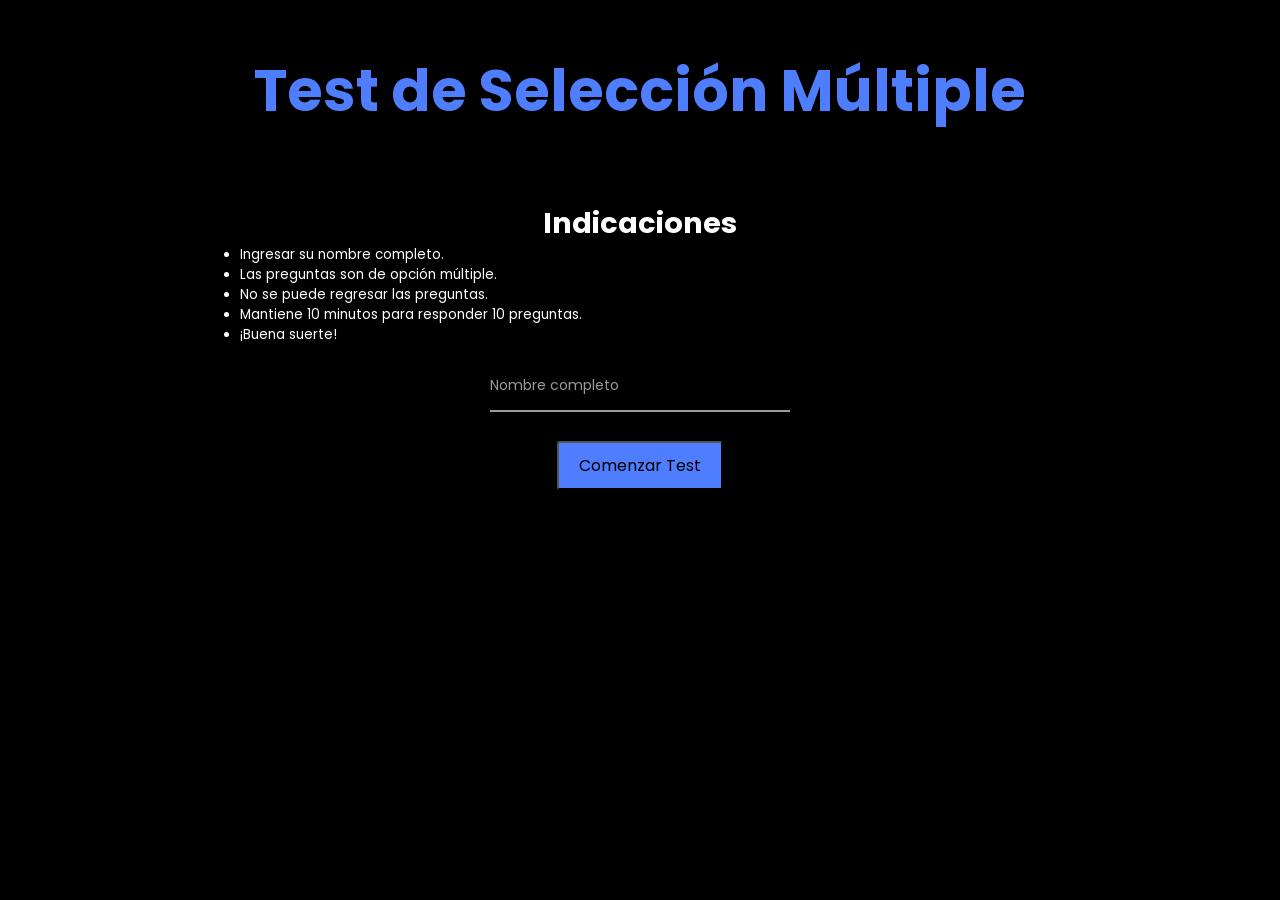
<file: colisiones/test.html>
<!DOCTYPE html>
<html lang="es">
<head>
    <meta charset="UTF-8">
    <meta name="viewport" content="width=device-width, initial-scale=1.0">
    <title>Test de Selección Múltiple</title>
    <link rel="stylesheet" type="text/css" href="../css/test.css">
    <link rel="stylesheet" type="text/css" href="../css/index.css">
    <link rel="icon" href="../img/favicon.ico" type="image/x-icon">
</head>
<body>
    <script>
        window.addEventListener('beforeunload', function (e) {
            const message = '¿Estás seguro de que quieres salir? Si lo haces, perderás el progreso del test.';
            e.returnValue = message; // Compatibilidad con navegadores más antiguos
            return message; // Para navegadores modernos
        });
    </script>
    <div id="test-container">
        <!-- Pantalla de inicio -->
        <div id="start-screen">
            <h1 class="heading">Test de Selección Múltiple</h1>
            <br>
            <h3>Indicaciones</h3>
            <ul class="indicaciones">
                <li>Ingresar su nombre completo.</li>
                <li>Las preguntas son de opción múltiple.</li>
                <li>No se puede regresar las preguntas.</li>
                <li>Mantiene 10 minutos para responder 10 preguntas.</li>
                <li>¡Buena suerte!</li>
            </ul>

            <div class="form__group field">
                <input type="text" id="student-name" class="form__field" placeholder="Nombre completo" required>
                <label for="height" class="form__label">Nombre completo</label>
            </div>

            <button onclick="startTest()">Comenzar Test</button>

        </div>

        <!-- Pantalla del test -->
        <div id="test-screen" style="display: none;">
            <div id="timer">Tiempo restante: <span id="time">10:00</span></div>
            <div id="question-container">
                <h2 id="question"></h2>
                <br><br>
                <div id="options"></div>
            </div>
            <button id="next-button" onclick="nextQuestion()">Siguiente</button>
            <button id="finish-button" onclick="finishTest()" style="display: none;">Finalizar</button>
            
        </div>

        <!-- Pantalla de resultados -->
        <div id="results-screen" style="display: none;">
            <h1 class="color-azul">Resultados</h1>
            <p id="result-text"></p>
            <a class="btn" href="../index.html">Salir</a>
        </div>
    </div>

    <script src="../js/test.js"></script>
</body>
</html>
</file>
<file: css/index.css>
@import url('https://fonts.googleapis.com/css2?family=Poppins:ital,wght@0,100;0,200;0,300;0,400;0,500;0,600;0,700;0,800;0,900;1,100;1,200;1,300;1,400;1,500;1,600;1,700;1,800;1,900&display=swap');

*{
	margin: 0;
	padding: 0;
	box-sizing: border-box;
	text-decoration: none;
	scroll-behavior: smooth;
	font-family: "Poppins";
}

:root {
	--bg-color: #000;
	--second-bg-color: #101010;
	--text-color: #fff;
	--main-color: #4E7EFD;
    --second-main-color: #4DC3F6;
}

html{
	font-size: 60%;
	overflow-x: hidden;
}

body{
	background: var(--bg-color);
	color: var(--text-color);
}

::-webkit-scrollbar{
	width: 15px;
}

::-webkit-scrollbar-thumb{
	background-color: var(--main-color);
}

::-webkit-scrollbar-track{
	background-color: var(--bg-color);
	width: 50px;
}

.heading{
	text-align: center;
	font-size: 6rem;
	margin: 5rem 0;
    color: var(--main-color);
}

.color-azul{
    color: var(--main-color);
}

/* -------------------------------------------------- */

.contenido-principal h2{
    color: var(--main-color);
}

.cartas-intro{
    display: inline-flex;
    margin: 1rem auto;
    width: 55%;
    margin-left: 23%;
}

.card {
    width: 250px;
    height: 300px;
    margin: 0 auto;
    background-color: #011522;
    border-radius: 8px;
    z-index: 1;
}

.tools {
    display: flex;
    align-items: center;
    padding: 9px;
}

.circle {
    padding: 0 4px;
}

.box {
    display: inline-block;
    align-items: center;
    width: 10px;
    height: 10px;
    padding: 1px;
    border-radius: 50%;
}

.red {
    background-color: #ff605c;
}

.yellow {
    background-color: #ffbd44;
}

.green {
    background-color: #00ca4e;
}

.card__content{
    color: white;
    font-size: 12px;
    padding-left: 20px;
    padding-right: 20px;
    text-align: left;
}

.contenido_teoria{
    margin: 0 auto;
    margin-top: 3rem;
    width: 400px;
    text-align: center;
    padding: 1.5rem;
    border-radius: 10px;
    font-size: 1.5rem;

    background: #121212; /* Fallback for browsers that don't support gradients */
    background: linear-gradient(
    135deg,
    #121212 25%,
    #1a1a1a 25%,
    #1a1a1a 50%,
    #121212 50%,
    #121212 75%,
    #1a1a1a 75%,
    #1a1a1a
    );
    background-size: 40px 40px;

    /* Animation */
    animation: move 4s linear infinite;
}

@keyframes show{
    from{
        opacity: 0;
        scale: 25%;
    }

    to{
        opacity: 1;
        scale: 100%;
    }
}

@keyframes move {
    0% {
      background-position: 0 0;
    }
    100% {
      background-position: 40px 40px;
    }
  }

.contenido_teoria .btn{
    display: inline-block;
    padding: 1rem 2.8rem;
    background: var(--main-color);
    box-shadow: 0 0 25px var(--main-color);
    border-radius: 4rem;
    font-size: 1.6rem;
    color: #fff;
    border: 2px solid transparent;
    letter-spacing: 0.1rem;
    font-weight: 600;
    transition: 0.3 ease-in-out;
    cursor: pointer;
}

.contenido_teoria .btn:hover{
    transform: scale(1.05);
    box-shadow: 0 0 50px var(--main-color);
}

.contenido-principal{
    font-size: 1.5rem;
    margin-left: 13rem;
    margin-right: 13rem;
}

.opciones{
    display: inline-flex;
    width: 55%;
    margin-top: 5rem;
    margin-left: 23%;
    background-color: var(--second-bg-color);
    padding: 4rem;
    border-radius: 10px;
}

.opcion1, .opcion2{
    display: flex;
    width: 50%;

    view-timeline-name: --image;
    view-timeline-axis: block;
    animation-timeline: --image;
    animation-name: show;
    animation-range: entry 25% cover 60%;
    animation-fill-mode: both;
}

.img1, .img2{
    margin: 0 auto;
    padding: 2rem;
    border: 3px solid var(--main-color);
    border-radius: 15px;
    cursor: pointer;
}

.img1 h3, .img2 h3{
    font-size: 2rem;
}

.img1 img, .img2 img{
    max-width: 20rem;
}

.img1:hover, .img2:hover{
	box-shadow: 0 0 25px var(--main-color),
				0 0 50px var(--main-color);
	transform: scale(1.02);
}

/* Footer */
footer {
    background-color: var(--bg-color);
    color: #fff;
    text-align: center;
    padding: 20px 20px;
    position: relative;
    bottom: 0;
    width: 100%;
    font-size: 14px;
    margin-top: 2rem;
}

footer .footer-content {
    display: flex;
    flex-direction: column;
    align-items: center;
}

.footer-logo {
    max-width: 100px; /* Ajusta el tamaño del logo según sea necesario */
    margin-bottom: 10px;
}

footer .footer-content p {
    margin: 5px 0;
}

footer a {
    color: #fff;
    text-decoration: none;
}

footer a:hover {
    text-decoration: underline;
}


/* Responsive */
@media (max-width: 1200px) {

    .contenido-principal{
        font-size: 1.5rem;
        margin-left: 3rem;
        margin-right: 3rem;
    }
    
    .opciones, .cartas-intro{
        height: 100%;
        display: inline-block;
        width: 100%;
        margin-left: 0;
    }

    .card{
        margin-top: 1.5rem;
    }

    .opcion1, .opcion2{
        width: 100%;
        margin-top: 3rem;
    }

    .contenido_teoria{
        width: 300px;
        margin-top: 2rem;
    }
}
</file>
<file: css/aparato-choques.css>
body {
    text-align: center;
}

.container {
    display: flex;
    align-items: flex-end;
    justify-content: center;
}

.principal-content{
    padding-left: 10rem;
    padding-right: 10rem;
    text-align: left;
}

.introduccion p, .instrucciones p{
    font-size: 1.5rem;
}

.instrucciones{
    margin-top: 2rem;
}

.sub-heading{
    font-size: 3.5rem;
    color: var(--main-color);
}

.fa-circle-right{
    margin-right: 1rem;
    color: var(--main-color);
}

.ruler {
    width: 50px;
    height: 500px;
    position: relative;
    background: repeating-linear-gradient(
        to bottom,
        #ddd,
        #ddd 1px,
        transparent 1px,
        transparent 10px
    );
    border-right: 2px solid #fff;
    box-sizing: border-box;
    margin-right: 10px;
}

.ruler:before {
    content: '';
    position: absolute;
    bottom: 0;
    left: 0;
    width: 100%;
    height: 100%;
    background: linear-gradient(to bottom, transparent 40px, #fff 40px, #fff 41px, transparent 41px);
    background-size: 10px 10px;
}

.ruler div {
    position: absolute;
    left: 0;
    width: 100%;
    text-align: right;
    color: white;
    font-size: 12px;
    line-height: 1;
}

.ruler .decimeter {
    top: 0;
    height: 10%;
}

.ruler .centimeter {
    top: 10%;
    height: 10%;
}

.ruler .meter {
    top: 20%;
    height: 10%;
}

/* Adding numbers to the ruler */
.ruler .mark {
    position: absolute;
    width: 100%;
    text-align: right;
    font-size: 12px;
}

.ruler .mark:nth-child(2) { top: 8%; }
.ruler .mark:nth-child(3) { top: 18%; }
.ruler .mark:nth-child(4) { top: 28%; }
.ruler .mark:nth-child(5) { top: 38%; }
.ruler .mark:nth-child(6) { top: 48%; }
.ruler .mark:nth-child(7) { top: 58%; }
.ruler .mark:nth-child(8) { top: 68%; }
.ruler .mark:nth-child(9) { top: 78%; }
.ruler .mark:nth-child(10) { top: 88%; }
.ruler .mark:nth-child(11) { top: 98%; }

canvas {
    border: 1px solid #fff;
    background-color: var(--second-bg-color);
}

.div2 {
    margin-bottom: 20px;
}


/* Tabla de resultados */
table {
    width: 70%;
    border-collapse: collapse;
    margin: 1rem auto;
    font-size: 1.5rem;
    background-color: var(--second-bg-color);
}
th, td {
    border: 1px solid #fff;
    text-align: center;
    padding: 8px;
}

#Ho, #h1, #e1{
    color: #6ef752;
}

#H1, #h2, #e2{
    color: rgb(68, 233, 242);
} 

#H2, #h3, #e3{
    color: yellow;
}


/* Detalles */

/* Checkbox */
.checkbox-wrapper-46 input[type="checkbox"] {
    display: none;
    visibility: hidden;
}
.checkbox-wrapper-46 .cbx {
    margin: auto;
    -webkit-user-select: none;
    user-select: none;
    cursor: pointer;
}
.checkbox-wrapper-46 .cbx span {
    display: inline-block;
    vertical-align: middle;
    transform: translate3d(0, 0, 0);
}
.checkbox-wrapper-46 .cbx span:first-child {
    position: relative;
    width: 18px;
    height: 18px;
    border-radius: 3px;
    transform: scale(1);
    vertical-align: middle;
    border: 1px solid #9098a9;
    transition: all 0.2s ease;
}
.checkbox-wrapper-46 .cbx span:first-child svg {
    position: absolute;
    top: 3px;
    left: 2px;
    fill: none;
    stroke: #ffffff;
    stroke-width: 2;
    stroke-linecap: round;
    stroke-linejoin: round;
    stroke-dasharray: 16px;
    stroke-dashoffset: 16px;
    transition: all 0.3s ease;
    transition-delay: 0.1s;
    transform: translate3d(0, 0, 0);
}
.checkbox-wrapper-46 .cbx span:first-child:before {
    content: "";
    width: 100%;
    height: 100%;
    background: #506eec;
    display: block;
    transform: scale(0);
    opacity: 1;
    border-radius: 50%;
}
.checkbox-wrapper-46 .cbx span:last-child {
    padding-left: 8px;
}
.checkbox-wrapper-46 .cbx:hover span:first-child {
    border-color: #506eec;
}
.checkbox-wrapper-46 .inp-cbx:checked + .cbx span:first-child {
    background: #506eec;
    border-color: #506eec;
    animation: wave-46 0.4s ease;
}
.checkbox-wrapper-46 .inp-cbx:checked + .cbx span:first-child svg {
    stroke-dashoffset: 0;
}
.checkbox-wrapper-46 .inp-cbx:checked + .cbx span:first-child:before {
    transform: scale(3.5);
    opacity: 0;
    transition: all 0.6s ease;
}
@keyframes wave-46 {
    50% {
      transform: scale(0.9);
    }
}


/* Input */
.form__group {
    position: relative;
    padding: 20px 0 0;
    width: 100%;
    max-width: 180px;
    margin: 0 auto !important;
}
.form__field {
    font-family: inherit;
    width: 100%;
    border: none;
    border-bottom: 2px solid #9b9b9b;
    outline: 0;
    font-size: 14px;
    color: #fff;
    padding: 7px 0;
    background: transparent;
    transition: border-color 0.2s;
} 
.form__field::placeholder {
    color: transparent;
}
.form__field:placeholder-shown ~ .form__label {
    font-size: 14px;
    cursor: text;
    top: 20px;
}
.form__label {
    position: absolute;
    top: 0;
    display: block;
    transition: 0.2s;
    font-size: 14px;
    color: #9b9b9b;
    pointer-events: none;
} 
.form__field:focus {
    padding-bottom: 5px;
    font-weight: 600;
    border-width: 3px;
    border-image: linear-gradient(to right, #116399, #4E7EFD);
    border-image-slice: 1;
} 
.form__field:focus ~ .form__label {
    position: absolute;
    top: 0;
    display: block;
    transition: 0.2s;
    font-size: 14px;
    color: #4E7EFD;
    font-weight: 700;
}
.form__field:required, .form__field:invalid {
    box-shadow: none;
}

/* Botón */
.botones{
    width: 100%;
    display: flex;
    position: absolute;
}

.buttons{
    margin: 0 auto;
}

button {
    font-size: 14px;
    letter-spacing: 1px;
    text-transform: uppercase;
    display: inline-block;
    text-align: center;
    font-weight: bold;
    padding: 0.7em 2em;
    border: 3px solid var(--main-color);
    border-radius: 2px;
    position: relative;
    box-shadow: 0 2px 10px rgba(0, 0, 0, 0.16), 0 3px 6px rgba(0, 0, 0, 0.1);
    color: var(--main-color);
    text-decoration: none;
    transition: 0.3s ease all;
    z-index: 1;
    cursor: pointer;
    margin: 1rem;
    width: 15rem;
}
  
button:before {
    transition: 0.5s all ease;
    position: absolute;
    top: 0;
    left: 50%;
    right: 50%;
    bottom: 0;
    opacity: 0;
    content: '';
    background-color: var(--main-color);
    z-index: -1;
}
  
button:hover, button:focus {
    color: white;
}
  
button:hover:before, button:focus:before {
    transition: 0.5s all ease;
    left: 0;
    right: 0;
    opacity: 1;
}
  
button:active {
    transform: scale(0.9);
}


/* Responsive */
@media (max-width: 1200px) {

    .principal-content{
        padding-left: 2rem;
        padding-right: 2rem;
    }

    canvas{
        width: 250px;
    }

    .ruler{
        height: 310px;
    }
    
}
</file>
<file: css/elastico-inelastico.css>
.subtitulos{
    font-size: 2.5rem;
    text-align: center;
    color: var(--main-color);
}

.color-carrito-1{
    color: #6ef752;
}

.color-carrito-2{
    color: rgb(68, 233, 242);
}

.color-totales{
    color: yellow;
}


/* Principal-content */
.principal-content{
    padding-left: 10rem;
    padding-right: 10rem;
}

.introduccion p, .instrucciones p{
    font-size: 1.5rem;
}

.instrucciones{
    margin-top: 2rem;
}

.sub-heading{
    font-size: 3.5rem;
    color: var(--main-color);
}

.fa-circle-right{
    margin-right: 1rem;
    color: var(--main-color);
}


/* Second-content */

.second-content{
    margin-top: 10rem;
    background-color: var(--second-bg-color);
}
.simulador {
    display: grid;
    grid-template-columns: repeat(9, 1fr);
    grid-template-rows: repeat(12, 1fr);
    grid-column-gap: 0px;
    grid-row-gap: 0px;
}

.div1 { 
    grid-area: 1 / 1 / 5 / 10; 
    /* background-color: red; */
    height: 20rem;
}

.acciones{
    margin-left: 20%;
    /* background-color: slateblue; */
    width: 15%;
    height: 100%;
    font-size: 14px;
    display: inline-block;
}

/* Radio buttons */
.container {
    --s: 1.5em; /* control the size */
    --g: 10px; /* the gap */
    /* --c: #009688;  */
    --c: #4E7EFD;
  
    display: grid;
    grid-auto-rows: 1fr;
    gap: var(--g);
    position: relative;
    margin-bottom: 1rem;
    margin-top: 4rem;
}
.container:before {
    content: "";
    position: absolute;
    height: calc(var(--s) / 2);
    left: calc(var(--s) / 4 + var(--_x, 0px));
    top: calc(var(--s) / 4);
    background: var(--c);
    border-radius: 50%;
    aspect-ratio: 1;
    transition: 0.4s, left cubic-bezier(0.1, -2000, 0.7, -2000) 0.4s;
}
.container label {
    display: inline-flex;
    line-height: var(--s);
    align-items: center;
    gap: 10px;
    cursor: pointer;
}
.container input {
    height: var(--s);
    aspect-ratio: 1;
    border: calc(var(--s) / 8) solid var(--_c, #939393);
    border-radius: 50%;
    outline-offset: calc(var(--s) / 10);
    padding: calc(var(--s) / 8);
    -webkit-appearance: none;
    -moz-appearance: none;
    appearance: none;
    cursor: pointer;
    font-size: inherit;
    margin: 0;
    transition: 0.3s;
}
.container input:checked {
    --_c: var(--c);
}
.container:not(:has(input:checked)):before {
    --_i: -1;
    opacity: 0;
}
.container:has(input:checked):before {
    opacity: 1;
    transform: translateY(calc(var(--_i) * (var(--s) + var(--g))));
}
.container:has(label:nth-child(1) input:checked):before {
    --_i: 0;
    --_x: 0.02px;
}
.container:has(label:nth-child(2) input:checked):before {
    --_i: 1;
    --_x: 0.04px;
}
.container:has(label:nth-child(3) input:checked):before {
    --_i: 2;
    --_x: 0.06px;
}
.container:has(label:nth-child(4) input:checked):before {
    --_i: 3;
    --_x: 0.08px;
}
.container:has(label:nth-child(5) input:checked):before {
    --_i: 4;
    --_x: 0.1px;
}
.container input:disabled {
    background: linear-gradient(#939393 0 0) 50%/100% 20% no-repeat content-box;
    opacity: 0.5;
    cursor: not-allowed;
}
@media print {
    input[type="radio"] {
      -webkit-appearance: auto;
      -moz-appearance: auto;
      appearance: auto;
      background: none;
    }
}
@supports not selector(:has(*)) {
    .container:before {
      display: none;
    }
    .container input:checked {
      --_c: var(--c);
      background: var(--c) content-box;
    }
}
  
/* Checkbox */
.checkbox-wrapper-46 input[type="checkbox"] {
    display: none;
    visibility: hidden;
}
.checkbox-wrapper-46 .cbx {
    margin: auto;
    -webkit-user-select: none;
    user-select: none;
    cursor: pointer;
}
.checkbox-wrapper-46 .cbx span {
    display: inline-block;
    vertical-align: middle;
    transform: translate3d(0, 0, 0);
}
.checkbox-wrapper-46 .cbx span:first-child {
    position: relative;
    width: 18px;
    height: 18px;
    border-radius: 3px;
    transform: scale(1);
    vertical-align: middle;
    border: 1px solid #9098a9;
    transition: all 0.2s ease;
}
.checkbox-wrapper-46 .cbx span:first-child svg {
    position: absolute;
    top: 3px;
    left: 2px;
    fill: none;
    stroke: #ffffff;
    stroke-width: 2;
    stroke-linecap: round;
    stroke-linejoin: round;
    stroke-dasharray: 16px;
    stroke-dashoffset: 16px;
    transition: all 0.3s ease;
    transition-delay: 0.1s;
    transform: translate3d(0, 0, 0);
}
.checkbox-wrapper-46 .cbx span:first-child:before {
    content: "";
    width: 100%;
    height: 100%;
    background: #506eec;
    display: block;
    transform: scale(0);
    opacity: 1;
    border-radius: 50%;
}
.checkbox-wrapper-46 .cbx span:last-child {
    padding-left: 8px;
}
.checkbox-wrapper-46 .cbx:hover span:first-child {
    border-color: #506eec;
}
.checkbox-wrapper-46 .inp-cbx:checked + .cbx span:first-child {
    background: #506eec;
    border-color: #506eec;
    animation: wave-46 0.4s ease;
}
.checkbox-wrapper-46 .inp-cbx:checked + .cbx span:first-child svg {
    stroke-dashoffset: 0;
}
.checkbox-wrapper-46 .inp-cbx:checked + .cbx span:first-child:before {
    transform: scale(3.5);
    opacity: 0;
    transition: all 0.6s ease;
}
@keyframes wave-46 {
    50% {
      transform: scale(0.9);
    }
}

.datos{
    width: 50%;
    display: inline-block;
    position: absolute;
}

.carrito-1, .carrito-2{
    display: inline-block;
    margin-left: 20%;
}

.subtitulos-2{
    font-size: 1.5rem;
    text-align: center;
}

/* Inputs */
.form__group {
    position: relative;
    padding: 20px 0 0;
    width: 100%;
    max-width: 180px;
}
.form__field {
    font-family: inherit;
    width: 100%;
    border: none;
    border-bottom: 2px solid #9b9b9b;
    outline: 0;
    font-size: 14px;
    color: #fff;
    padding: 7px 0;
    background: transparent;
    transition: border-color 0.2s;
} 
.form__field::placeholder {
    color: transparent;
}
.form__field:placeholder-shown ~ .form__label {
    font-size: 14px;
    cursor: text;
    top: 20px;
}
.form__label {
    position: absolute;
    top: 0;
    display: block;
    transition: 0.2s;
    font-size: 14px;
    color: #9b9b9b;
    pointer-events: none;
} 
.form__field:focus {
    padding-bottom: 5px;
    font-weight: 600;
    border-width: 3px;
    border-image: linear-gradient(to right, #116399, #4E7EFD);
    border-image-slice: 1;
} 
.form__field:focus ~ .form__label {
    position: absolute;
    top: 0;
    display: block;
    transition: 0.2s;
    font-size: 14px;
    color: #4E7EFD;
    font-weight: 700;
}
.form__field:required, .form__field:invalid {
    box-shadow: none;
}
  

/* Buttons */

.botones{
    width: 100%;
    display: flex;
    position: absolute;
}

.buttons{
    margin: 0 auto;
    margin-top: 3rem;
}

#comenzarBtn:disabled {
    background-color: grey; /* Cambia el color de fondo */
    color: white; /* Cambia el color del texto */
    cursor: not-allowed; /* Cambia el cursor a uno que indique que no se puede hacer clic */
    opacity: 0.6; /* Reduce la opacidad para dar una apariencia de "desactivado" */
}

button {
    font-size: 14px;
    letter-spacing: 1px;
    text-transform: uppercase;
    display: inline-block;
    text-align: center;
    font-weight: bold;
    padding: 0.7em 2em;
    border: 3px solid var(--main-color);
    border-radius: 2px;
    position: relative;
    box-shadow: 0 2px 10px rgba(0, 0, 0, 0.16), 0 3px 6px rgba(0, 0, 0, 0.1);
    color: var(--main-color);
    text-decoration: none;
    transition: 0.3s ease all;
    z-index: 1;
    cursor: pointer;
    margin: 1rem;
    width: 15rem;
}
  
button:before {
    transition: 0.5s all ease;
    position: absolute;
    top: 0;
    left: 50%;
    right: 50%;
    bottom: 0;
    opacity: 0;
    content: '';
    background-color: var(--main-color);
    z-index: -1;
}
  
button:hover, button:focus {
    color: white;
}
  
button:hover:before, button:focus:before {
    transition: 0.5s all ease;
    left: 0;
    right: 0;
    opacity: 1;
}
  
button:active {
    transform: scale(0.9);
}


/* Espacio de simulación */
.div2 { 
    grid-area: 5 / 1 / 10 / 10; 
    background-color: var(--bg-color);
    margin-top: 5rem;
    height: 30rem;
    width: 50%;
    margin-left: auto;
    margin-right: auto;
    margin-bottom: 2rem;
}

#simulador{
    width: 100%;
    height: 30rem;
}

.div3 { 
    grid-area: 10 / 1 / 13 / 4; 
}

.resultados{
    display: flex;
    align-items: center;
    justify-content: center;
}

.resultado-velocidad, .resultado-momento, .resultado-energia{
    margin: 1rem;
}

.subtitulos-3{
    text-align: center;
    font-size: 1.2rem;
}


.div4 { 
    grid-area: 10 / 4 / 13 / 7; 

}
.div5 { 
    grid-area: 10 / 7 / 13 / 10; 
}

.div3, .div4, .div5{
    background-color: #525d75;
    border: 4px solid black;
    padding-top: 10px;
}


/* Responsive */
@media (max-width: 1100px) {

    /* Introducción */
    header{
        width: 100%;
    }

    .heading{
        font-size: 4rem;
    }

    .principal-content{
        padding-left: 2rem;
        padding-right: 2rem;
    }

    .introduccion p, .instrucciones p{
        font-size: 1.2rem;
    }

    .sub-heading{
        font-size: 2.5rem;
    }

    /* Datos de acciones */
    .div1 { 
        /* height: 20rem; */
        grid-area: 1 / 1 / 5 / 10;
    }

    .acciones{
        display: block;
        margin: 1rem auto;
        width: 100%;
    }

    .acciones .container, .acciones .checkbox-wrapper-46{
        margin-left: 30%;
    }
    
    .acciones .checkbox-wrapper-46{
        margin-top: 1rem;
    }

    /* Datos del formulario */
    .datos{
        width: 100%;
        position: relative;
    }

    .carrito-1{
        margin-left: 20%;
    }

    .subtitulos-2{
        margin-top: 2rem;
    }

    /* Simulación */
    .div2 { 
        height: 30rem;
        width: 100%;
        grid-area: 5 / 1 / 7 / 10;
    }

    #simulador{
        height: 300;
        width: 100%;
    }

    /* Resultados */
    .div3 { 
        grid-area: 7 / 1 / 9 / 10;
    }
    .div4 { 
        grid-area: 9 / 1 / 11 / 10;
    }
    .div5 { 
        grid-area: 11 / 1 / 13 / 10;
    }
}
</file>
<file: css/teoria.css>
.lista-coeficientes{
    margin-left: 2rem;
}

.projects-box{
	display: grid;
	grid-template-columns: repeat(auto-fit, minmax(250px, 1fr));
	place-items: center;
	gap: 3rem;
	row-gap: 5rem;
}

.projects-card{
	display: flex;
	flex-direction: column;
	align-items: center;
	justify-content: center;
	text-align: center;
	background-color: var(--bg-color);
	border: 2px solid var(--main-color);
	border-radius: 2rem;
	gap: 3rem;
	padding: 5rem 2rem;
	overflow: hidden;
	cursor: crosshair;
	box-shadow: 0 0 5px var(--main-color);
	/* transition: 0.3s ease; */
    max-width: 270px;
    height: 450px;
}

.projects-card:hover{
	box-shadow: 0 0 25px var(--main-color),
				0 0 50px var(--main-color);
	transform: scale(1.02);
}

.projects-card img{
	max-width: 270px;
    height: 200px;
	/* border-radius: 1em; */
	object-fit: cover;
}

.projects-card h3{
	font-size: 1.5rem;
}

.projects-card p{
	font-size: 1.2rem;
}

.imagenes{
    margin-left: 2rem;
    border-radius: 3px;
}

.for1{
    width: 150px;
}

.for2{
    width: 350px;
}

.for3{
    width: 350px;
}

.for4{
    width: 170px;
}

.for5{
    width: 160px;
}

.for6{
    width: 200px;
}

.for7{
    width: 250px;
}

.for8{
    width: 350px;
}

.for9{
    width: 100px;
}

.for10{
    width: 200px;
}

.videos-complementarios{
    width: 100%;
    display: flex;
}

.videos-complementarios iframe{
    margin: 0 auto;
}

/* Responsive */
@media (max-width: 600px) {
    .for2, .for3, .for8{
        width: 280px;
    }

    .imagenes{
        margin: 0;
    }

    .videos-complementarios{
        display: block;
    }

    iframe{
        height: 200px;
        width: 300px;
    }
}
</file>
<file: css/test.css>
body {
    display: flex;
    justify-content: center;
    height: 100vh;
    margin: 0;
    font-size: 1.4rem;
}

.indicaciones{
    text-align: left;
}

h3{
    font-size: 3rem;
}

#test-container {
    width: 80%;
    max-width: 800px;
    text-align: center;
}

#test-screen{
    margin-top: 4rem;
}

#question-container{
    text-align: left;
}

#timer{
    font-size: 4rem;
    margin-bottom: 4rem;
}

#results-screen{
    margin-top: 7rem;
    font-size: 2rem;
}

button {
    margin-top: 20px;
    padding: 10px 20px;
    font-size: 16px;
    cursor: pointer;
    background-color: var(--main-color);
    border-radius: 3px;
}

button:hover{
    background-color: #fff;
}

#options label {
    display: block;
    margin: 10px 0;
}

.btn{
    display: inline-block;
    padding: 1rem 2.8rem;
    background: var(--main-color);
    box-shadow: 0 0 25px var(--main-color);
    border-radius: 4rem;
    font-size: 1.6rem;
    color: #fff;
    border: 2px solid transparent;
    letter-spacing: 0.1rem;
    font-weight: 600;
    transition: 0.3 ease-in-out;
    cursor: pointer;
    margin-top: 5rem;
}

.btn:hover{
    transform: scale(1.05);
    box-shadow: 0 0 50px var(--main-color);
}


/* Input */
.form__group {
    position: relative;
    padding: 20px 0 0;
    width: 100%;
    max-width: 300px;
    margin: 1rem auto !important;
}
.form__field {
    font-family: inherit;
    width: 100%;
    border: none;
    border-bottom: 2px solid #9b9b9b;
    outline: 0;
    font-size: 14px;
    color: #fff;
    padding: 7px 0;
    background: transparent;
    transition: border-color 0.2s;
} 
.form__field::placeholder {
    color: transparent;
}
.form__field:placeholder-shown ~ .form__label {
    font-size: 14px;
    cursor: text;
    top: 20px;
}
.form__label {
    position: absolute;
    top: 0;
    display: block;
    transition: 0.2s;
    font-size: 14px;
    color: #9b9b9b;
    pointer-events: none;
} 
.form__field:focus {
    padding-bottom: 5px;
    font-weight: 600;
    border-width: 3px;
    border-image: linear-gradient(to right, #116399, #4E7EFD);
    border-image-slice: 1;
} 
.form__field:focus ~ .form__label {
    position: absolute;
    top: 0;
    display: block;
    transition: 0.2s;
    font-size: 14px;
    color: #4E7EFD;
    font-weight: 700;
}
.form__field:required, .form__field:invalid {
    box-shadow: none;
}
</file>
